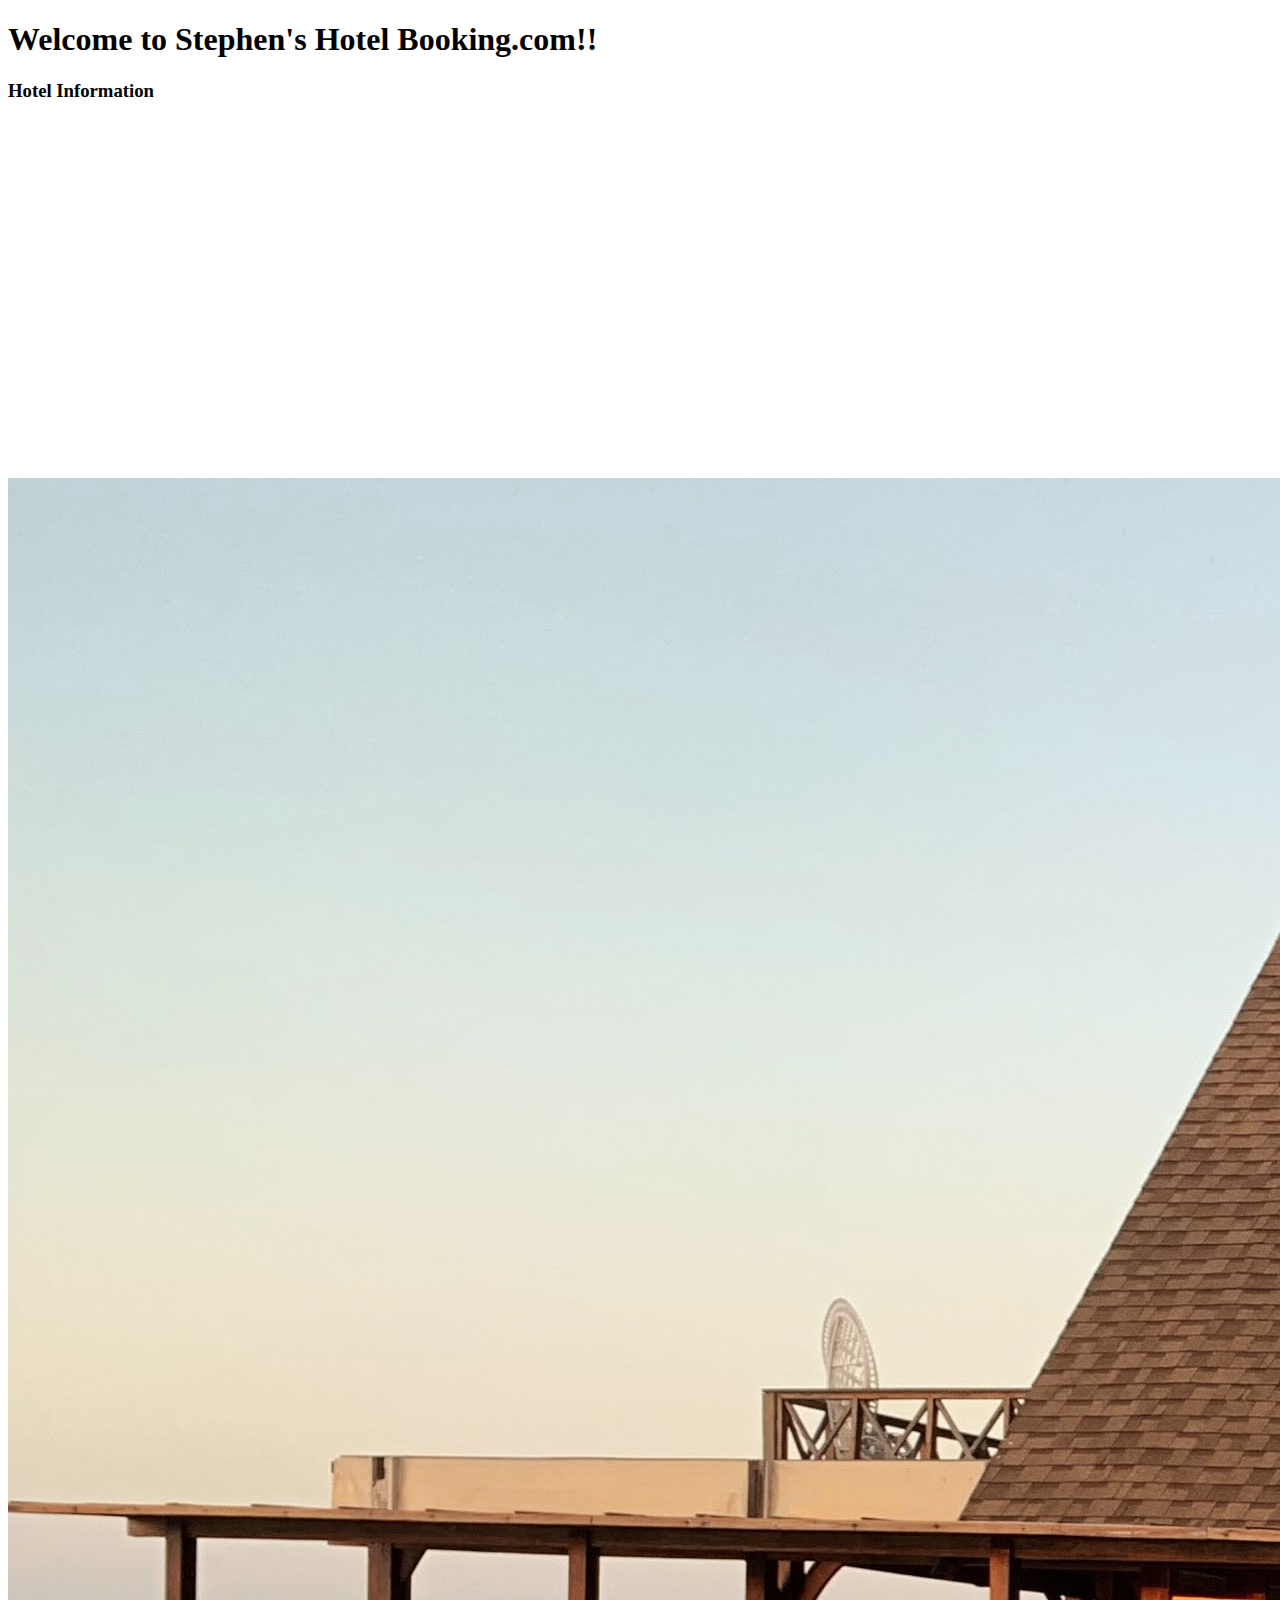
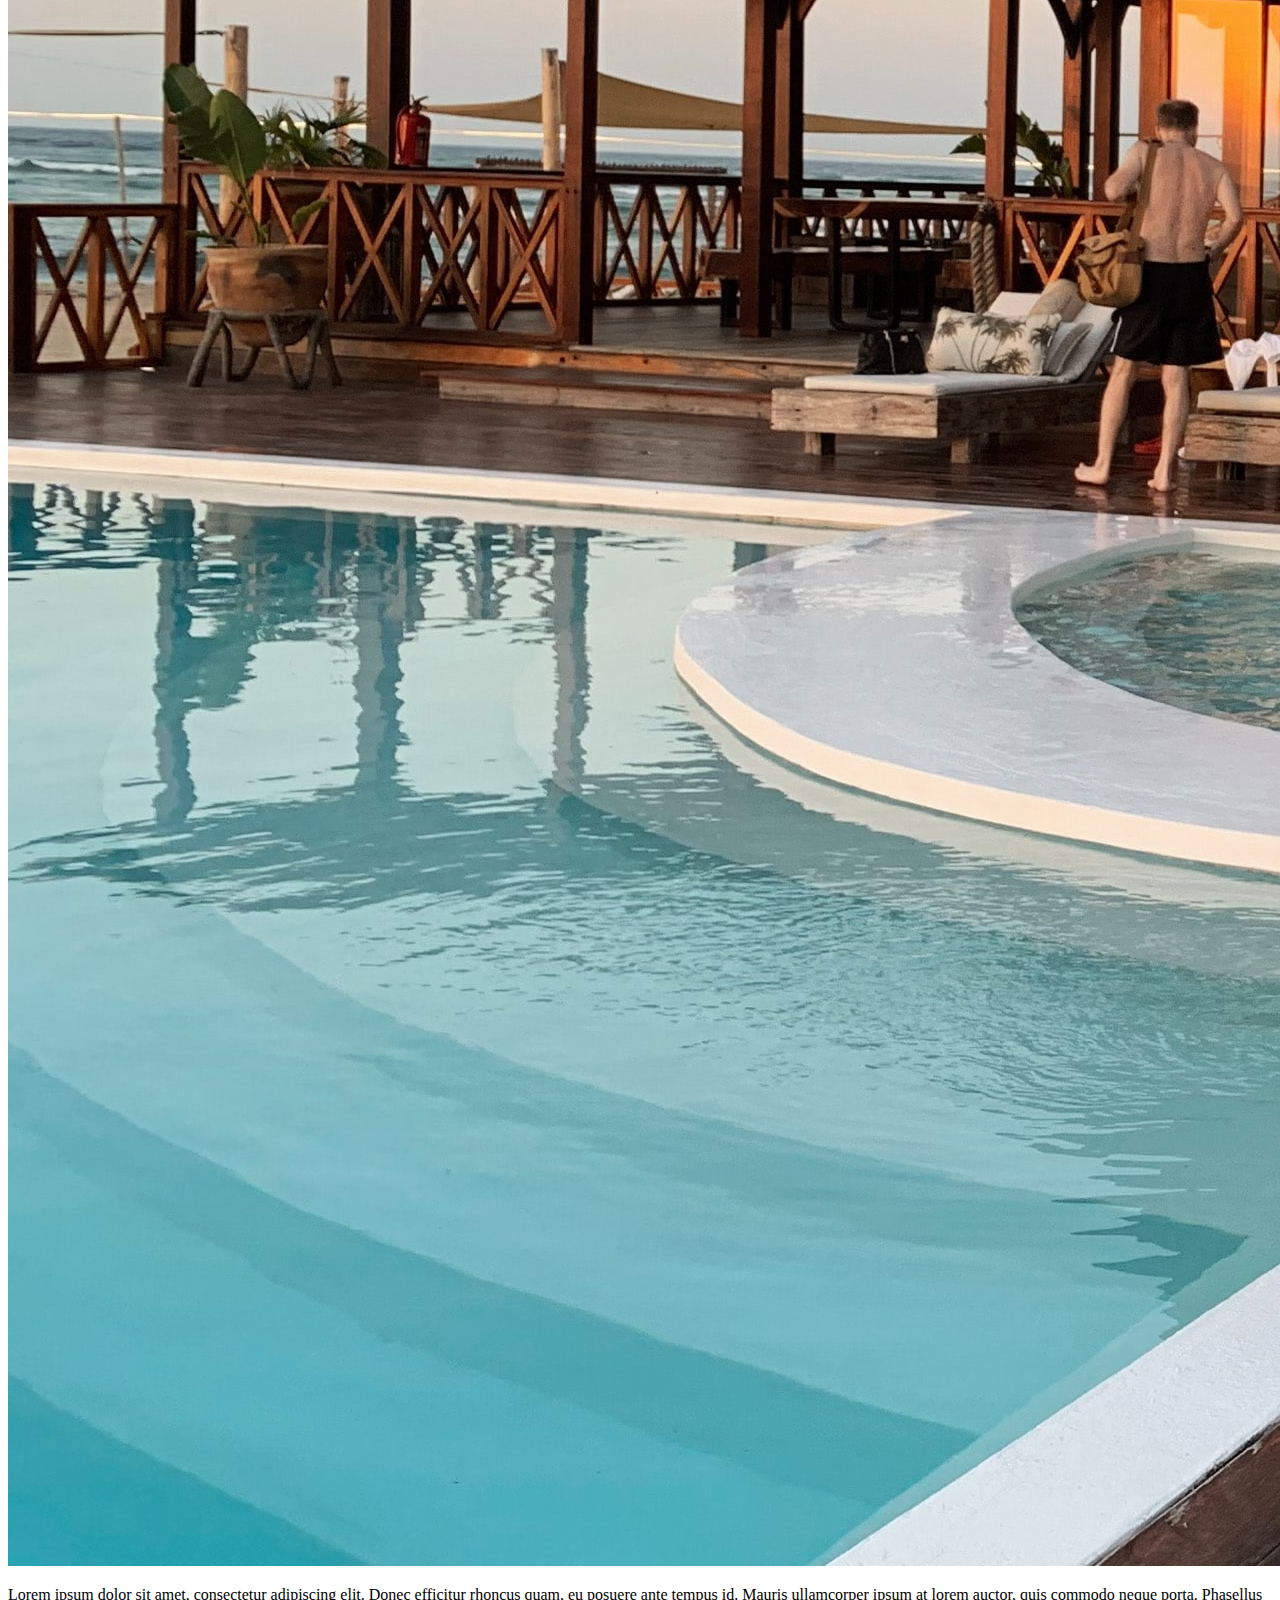
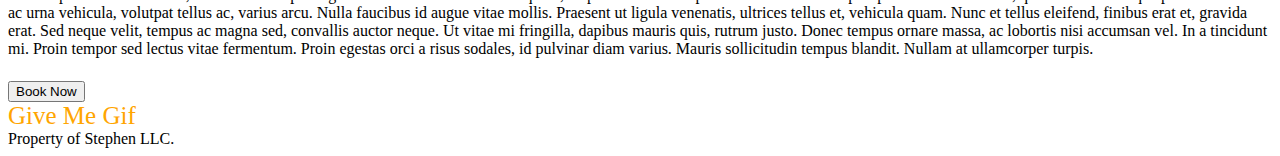
<file: flask_jwt_rest_server/static/index.html>
<!DOCTYPE html>
<html lang="en">
<link rel="stylesheet" type="text/css" href="css/main.css">
<link rel="preconnect" href="https://fonts.googleapis.com">
<link rel="preconnect" href="https://fonts.gstatic.com" crossorigin>
<link href="https://fonts.googleapis.com/css2?family=Andada+Pro&display=swap" rel="stylesheet">
<script type="text/javascript">
	function booking(){
		var booked = 'We Are Full :\'(';
		var button_booking = document.getElementById('book');
		button_booking.textContent = booked;
	}

</script>
      <head> 
		<title> 
		SBooking.com
		</title>
	</head>

<body>
	
	<div>
				
		<h1>
		  	Welcome to Stephen's Hotel Booking.com!!
		</h1>
			  <h3>
			  	Hotel Information
			  </h3>
			  	<img id="fifty" src="images/50.png">
			  	<img id="hotel_img" src="images/hotel.jpg">
		  		<p style= "front-family:Verdana;">

					Lorem ipsum dolor sit amet, consectetur adipiscing elit. Donec efficitur rhoncus quam, eu posuere ante tempus id. Mauris ullamcorper ipsum at lorem auctor, quis commodo neque porta. Phasellus ac urna vehicula, volutpat tellus ac, varius arcu. Nulla faucibus id augue vitae mollis. Praesent ut ligula venenatis, ultrices tellus et, vehicula quam. Nunc et tellus eleifend, finibus erat et, gravida erat. Sed neque velit, tempus ac magna sed, convallis auctor neque. Ut vitae mi fringilla, dapibus mauris quis, rutrum justo. Donec tempus ornare massa, ac lobortis nisi accumsan vel. In a tincidunt mi. Proin tempor sed lectus vitae fermentum. Proin egestas orci a risus sodales, id pulvinar diam varius. Mauris sollicitudin tempus blandit. Nullam at ullamcorper turpis.

		  		</p>

		<button id="book" style= "front-family:Andada Pro;" onclick="booking()"> 
			Book Now
		</button>

		<!-- HELLO --> 
		<a href="gif_gallery.html">
		<div id="gif">
			Give Me Gif
		</div></a>
	</div>
	<footer>Property of Stephen LLC.</footer>
	
		
		
</body>
</html>
</file>
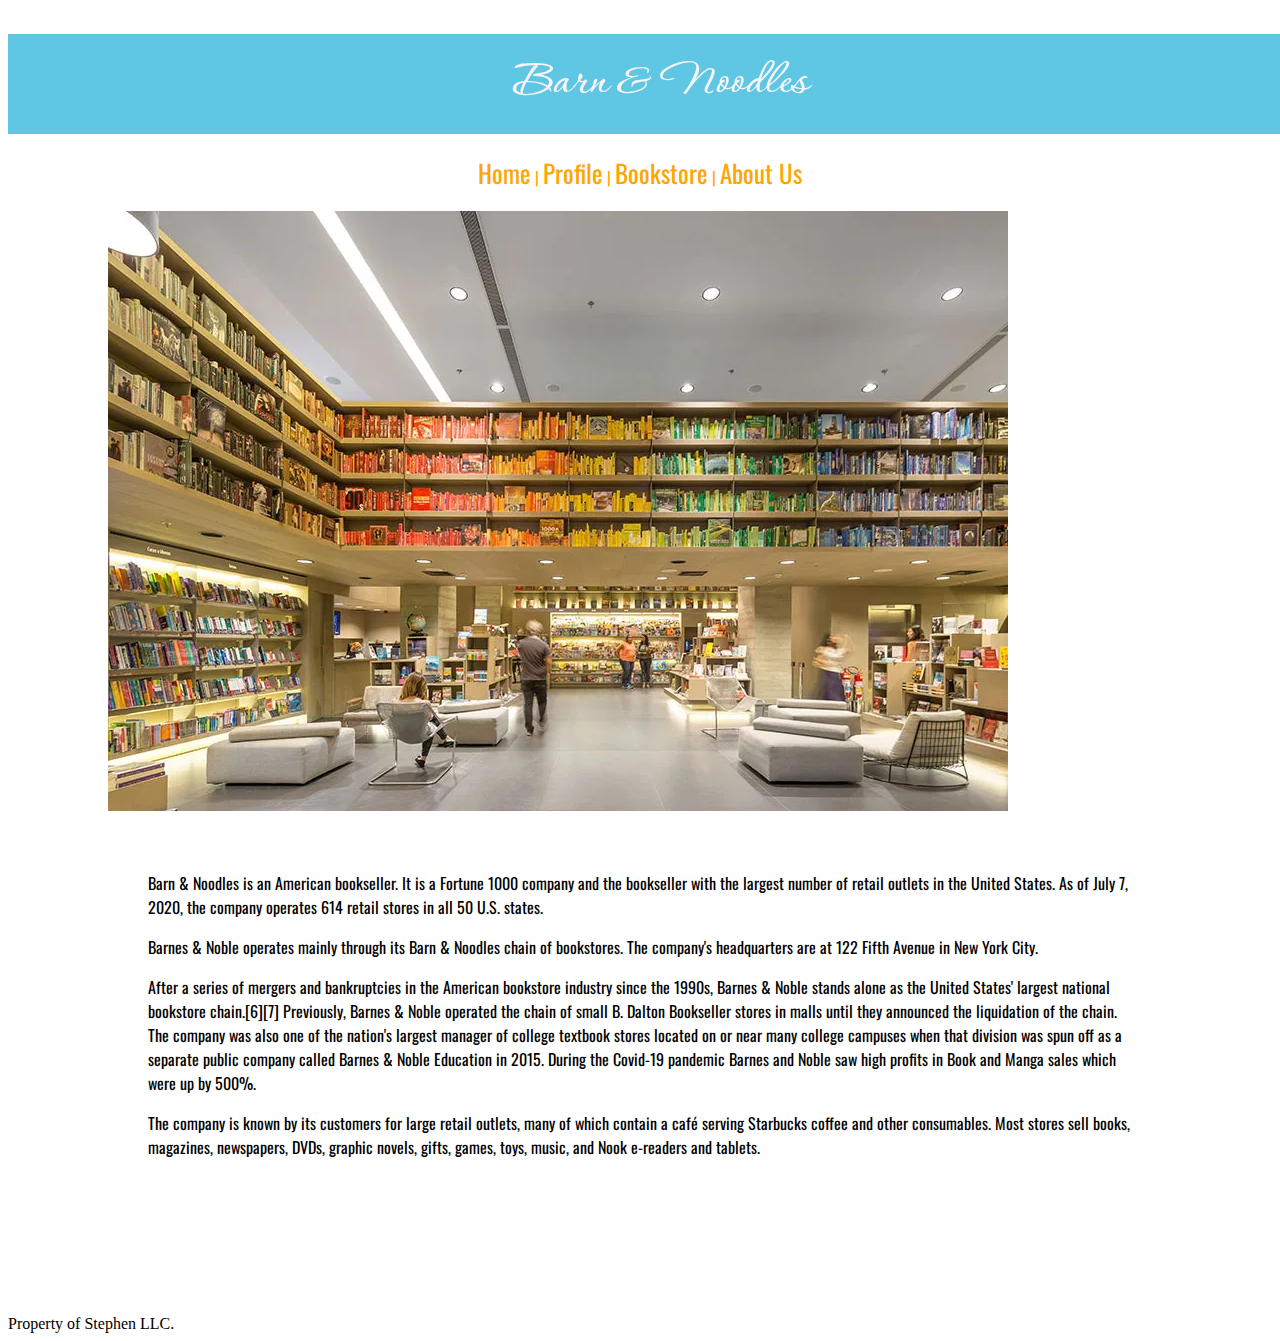
<file: flask_jwt_rest_server/static/about.html>
<!DOCTYPE html>
<html lang="en">
<link rel="preconnect" href="https://fonts.googleapis.com">
<link rel="preconnect" href="https://fonts.gstatic.com" crossorigin>
<link href="https://fonts.googleapis.com/css2?family=Corinthia:wght@700&display=swap" rel="stylesheet"> 
<link href="https://fonts.googleapis.com/css2?family=Oswald:wght@300&display=swap" rel="stylesheet">
<link rel="stylesheet" type="text/css" href="css/main.css">
<link rel="stylesheet" type="text/css" href="css/main.css">
	<style type="text/css">
		.title{
			font-family: Corinthia;
		}
		.book_title{
			font-family: Corinthia;
		}
		nav{
			font-family: Oswald;
		}
	</style>
<script type="text/javascript">
	function booking(){
		var booked = 'We Are Full :\'(';
		var button_booking = document.getElementById('book');
		button_booking.textContent = booked;
	}

</script>
      <head> 
		<title> 
		About
		</title>
	</head>
	<h1 class="title" style="font-family: Corinthia">Barn & Noodles</h1>

	<nav>
		<a href="index.html">Home</a> |
  		<a href="first_form.html">Profile</a> |
  		<a href="bookstore.html">Bookstore</a> |
  		<a href="about.html">About Us</a>
	</nav>

	<div style="text-align; margin-top:20px; padding-left: 100px; padding-right: 100px; padding-bottom: 100px;">
		<img src="images/main.webp" style="text-align: center;">
		<div style="font-family:Oswald; padding: 40px;">
			<p>Barn & Noodles is an American bookseller. It is a Fortune 1000 company and the bookseller with the largest number of retail outlets in the United States. As of July 7, 2020, the company operates 614 retail stores in all 50 U.S. states.</p>

<p>Barnes & Noble operates mainly through its Barn & Noodles chain of bookstores. The company's headquarters are at 122 Fifth Avenue in New York City.</p>

<p>After a series of mergers and bankruptcies in the American bookstore industry since the 1990s, Barnes & Noble stands alone as the United States' largest national bookstore chain.[6][7] Previously, Barnes & Noble operated the chain of small B. Dalton Bookseller stores in malls until they announced the liquidation of the chain. The company was also one of the nation's largest manager of college textbook stores located on or near many college campuses when that division was spun off as a separate public company called Barnes & Noble Education in 2015. During the Covid-19 pandemic Barnes and Noble saw high profits in Book and Manga sales which were up by 500%.</p>

<p>The company is known by its customers for large retail outlets, many of which contain a café serving Starbucks coffee and other consumables. Most stores sell books, magazines, newspapers, DVDs, graphic novels, gifts, games, toys, music, and Nook e-readers and tablets.</p> </div>
	</div>

<body>
	<footer>Property of Stephen LLC.</footer>
	
		
		
</body>
</html>
</file>
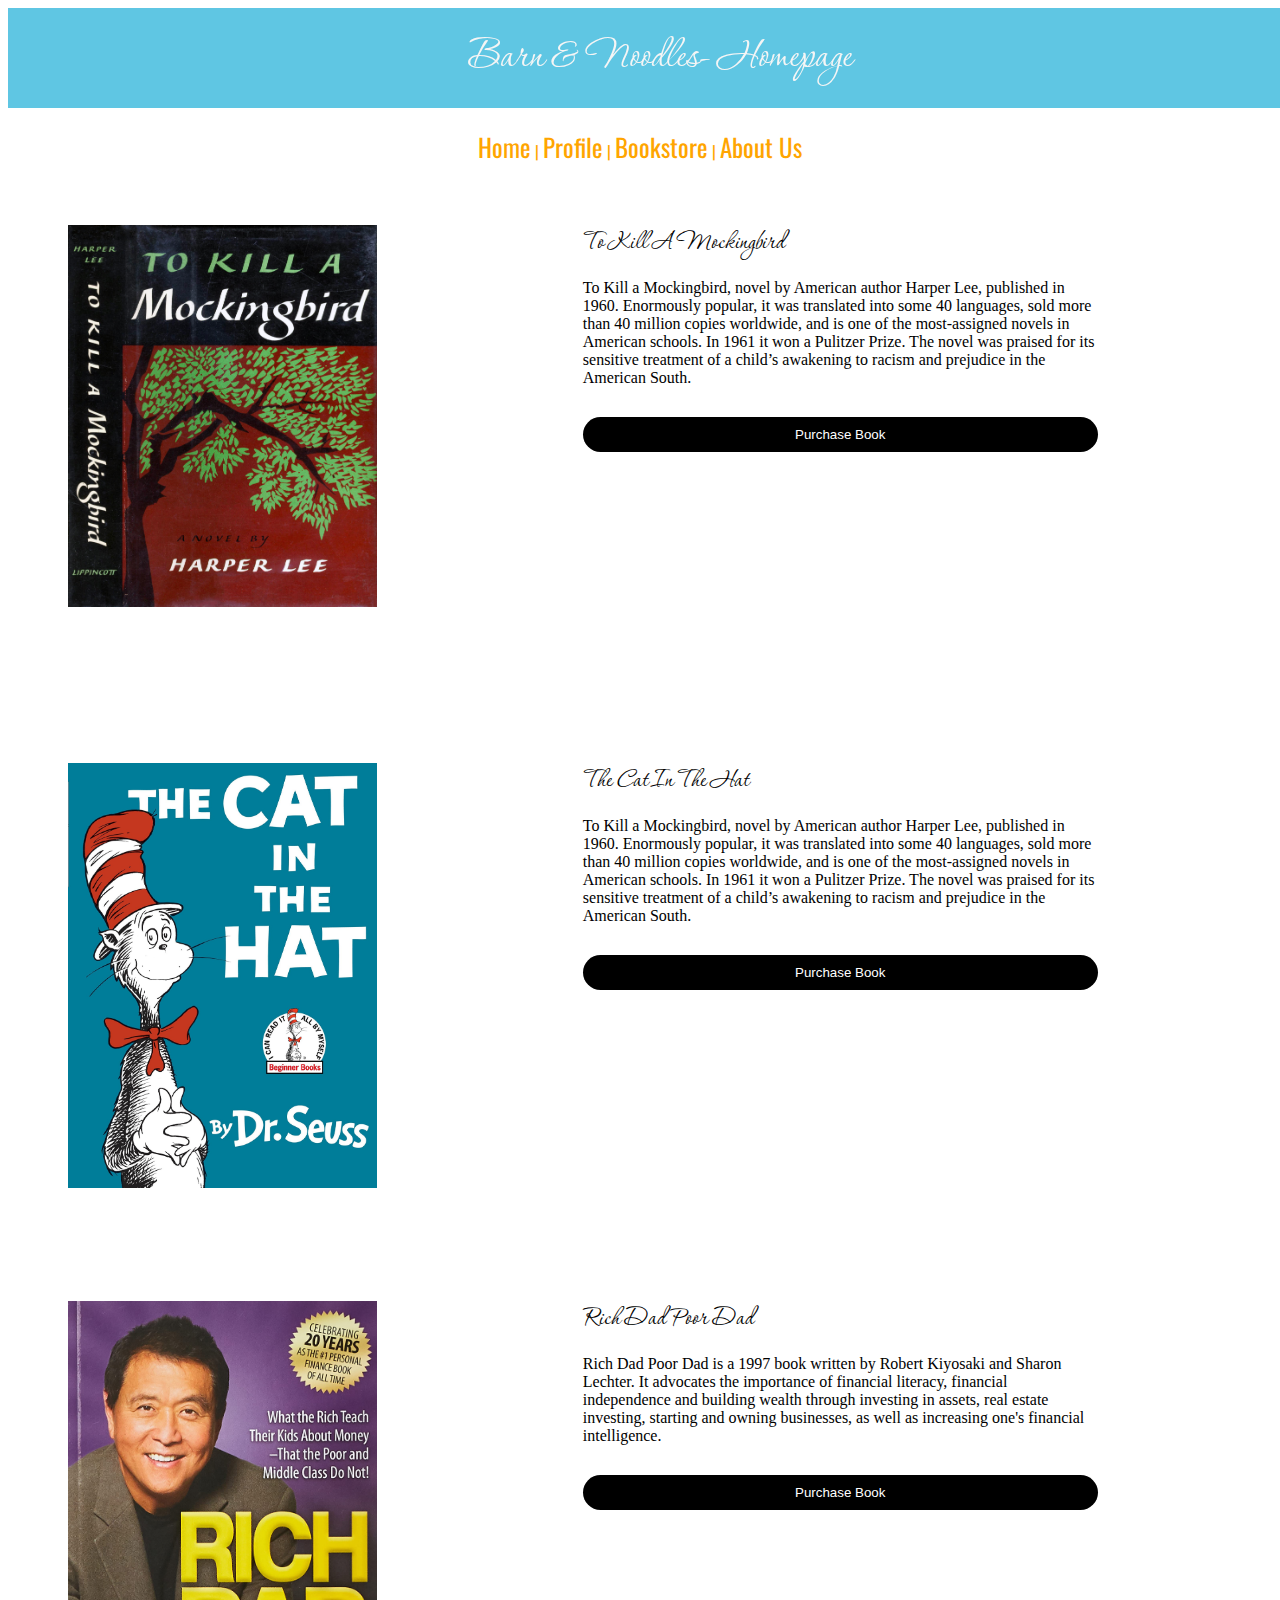
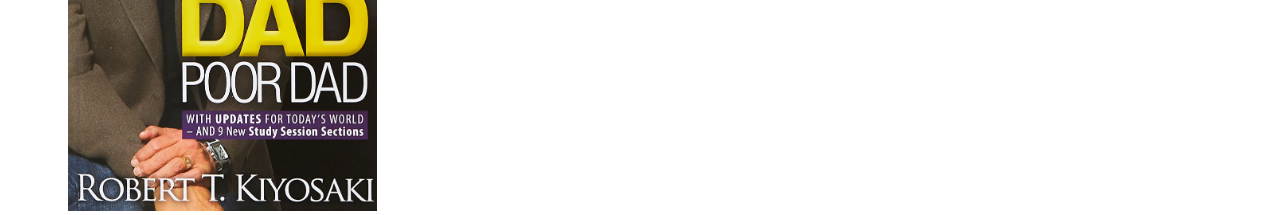
<file: flask_jwt_rest_server/static/bookstore.html>
<!DOCTYPE html>
<html>
<head>
	<meta charset="utf-8">
	<meta name="viewport" content="width=device-width, initial-scale=1">



	<link rel="preconnect" href="https://fonts.googleapis.com">
<link rel="preconnect" href="https://fonts.gstatic.com" crossorigin>
<link href="https://fonts.googleapis.com/css2?family=Corinthia:wght@700&display=swap" rel="stylesheet"> 
<link href="https://fonts.googleapis.com/css2?family=Oswald:wght@300&display=swap" rel="stylesheet">

<link rel="stylesheet" type="text/css" href="css/main.css">


	<link rel="stylesheet" type="text/css" href="css/main.css">
	<style type="text/css">
		.title{
			font-family: Corinthia;
		}
		.book_title{
			font-family: Corinthia;
		}
		nav{
			font-family: Oswald;
		}
	</style>
	<title>Barn & Noodles- Bookstore</title>
</head>
<body class="main">

<div class="title">Barn & Noodles- Homepage</div>

	<nav>
		<a href="index.html">Home</a> |
  		<a href="first_form.html">Profile</a> |
  		<a href="bookstore.html">Bookstore</a> |
  		<a href="about.html">About Us</a>
	</nav>

   
   <div class="item">
   <div class="column-center"><div class="book_title">To Kill A Mockingbird</div><br>To Kill a Mockingbird, novel by American author Harper Lee, published in 1960. Enormously popular, it was translated into some 40 languages, sold more than 40 million copies worldwide, and is one of the most-assigned novels in American schools. In 1961 it won a Pulitzer Prize. The novel was praised for its sensitive treatment of a child’s awakening to racism and prejudice in the American South.
   <form action="/buyBook_id_123" method="POST">
		<button class="purchase">Purchase Book</button>
		</form>
	</div>
   <div class="column-left"><img style="width:60%" src="images/mocking.jpg"></div>
   <div class="column-right"></div>
   </div>

		<!--Kill Mockingbird -->

	<br>


		
		<div class="item">
   <div class="column-center"><div class="book_title">The Cat In The Hat</div><br>To Kill a Mockingbird, novel by American author Harper Lee, published in 1960. Enormously popular, it was translated into some 40 languages, sold more than 40 million copies worldwide, and is one of the most-assigned novels in American schools. In 1961 it won a Pulitzer Prize. The novel was praised for its sensitive treatment of a child’s awakening to racism and prejudice in the American South.
   <form action="/buyBook_id_321" method="POST">
		<button class="purchase">Purchase Book</button>
		</form>
	</div>
   <div class="column-left"><img style="width:60%" src="images/chat.jpg"></div>
   <div class="column-right"></div>
	</div>
		<!--Cat With Hat -->

	<br>
			<div class="item">
   <div class="column-center"><div class="book_title">Rich Dad Poor Dad</div><br>Rich Dad Poor Dad is a 1997 book written by Robert Kiyosaki and Sharon Lechter. It advocates the importance of financial literacy, financial independence and building wealth through investing in assets, real estate investing, starting and owning businesses, as well as increasing one's financial intelligence. 
   <form action="/buyBook_id_124" method="POST">
		<button class="purchase">Purchase Book</button>
		</form>
	</div>
   <div class="column-left"><img style="width:60%" src="images/robert.jpg"></div>
   <div class="column-right"></div>
	</div>
		<!--Rich Dad Poor -->
		

	
</body>
</html>
</file>
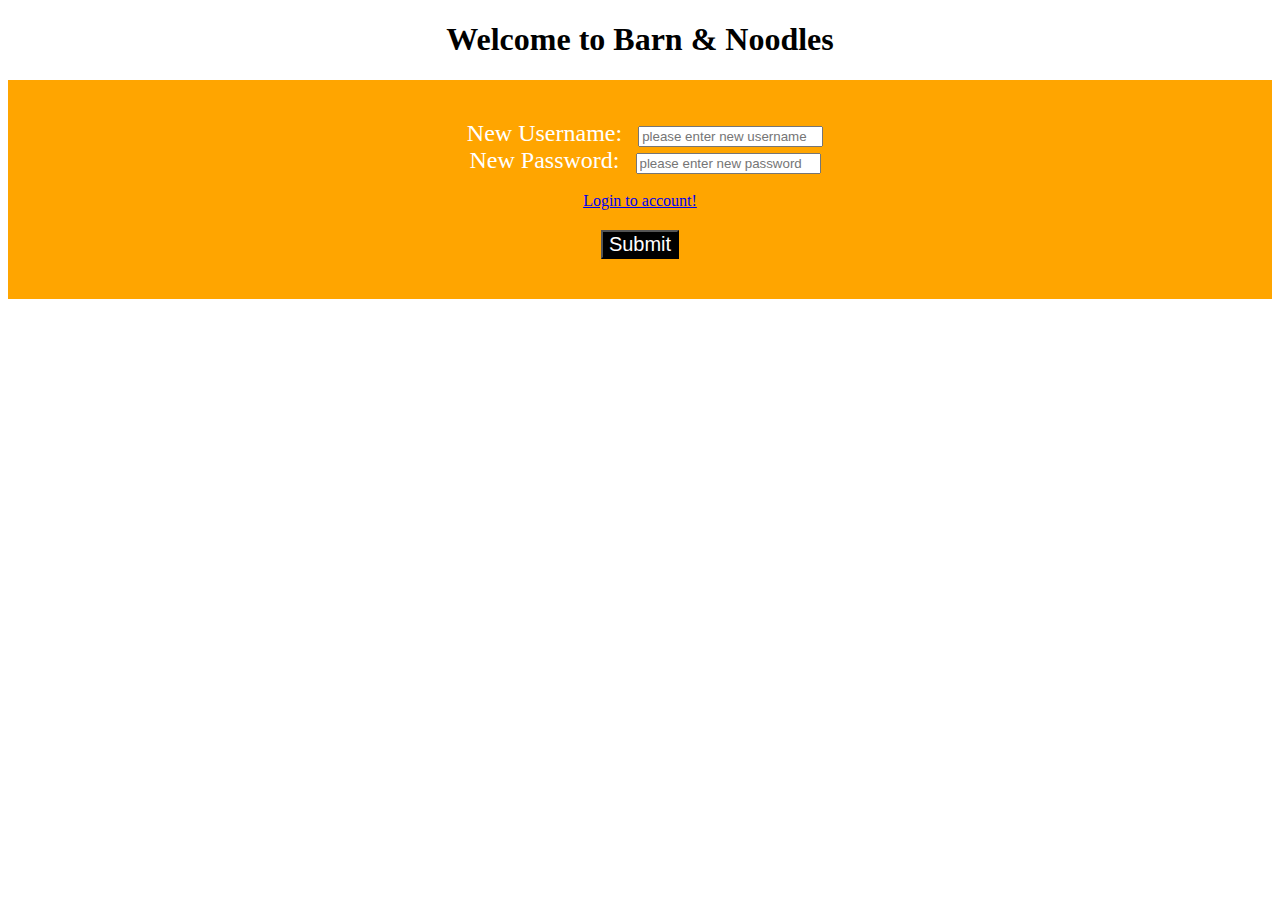
<file: flask_jwt_rest_server/static/create.html>
<!DOCTYPE html>
<html>

  <head>
    <style type="text/css">
      .form{
        color: black;
        font-family: serif;
        font-size: 24px;
        padding: 5x;
        margin: 10px;
        color: white;
      }
      .container{
        padding: 40px;
        text-align: center;
        background-color: orange;
      }
      .submit{
        text-align: center;
        background-color: black;
        color: white;
        margin-top: 20px;
        font-size: 20px;
      }
      #header{
        text-align: center;
      }


    </style>
  </head>

  <body>
    <h1 id="header">Welcome to Barn & Noodles</h1>
    <form action="/addUser" method="POST" class="container">
      <!-- For the username field-->
      <label for="username" class="form">New Username: </label>
      <input type="text" name="username" id="username" required="required" placeholder="please enter new username" value="">
      <br>
      <!--For the password field-->
      <label for="password" class="form">New Password: </label>
      <input type="password" name="password" id="password" required="required" placeholder="please enter new password" value="">
      <br><br>
      <label><a href="first_form.html">Login to account!</a></label><br>
      <!--Submission of the form-->
      <input type="submit" value="Submit" class="submit">
        

    </form>
  </body>
</html>
</file>
<file: flask_jwt_rest_server/static/css/main.css>
body {
            animation: fadeInAnimation ease 3s;
            animation-iteration-count: 1;
            animation-fill-mode: forwards;
        }
        @keyframes fadeInAnimation {
            0% {
                opacity: 0;
            }
            100% {
                opacity: 1;
            }
        }

        .column-left{ 
        	float: left; 
        	width: 45%;
        	height: 400px; 
        }

		.column-right{ float: right;
		 width: 5%;
		 height: 400px; 
		  }
		.column-center{ display: inline-block;
		 width: 45%;
		 height: 400px; 
		  }
      
		.bookstore_list{
			text-align: center;
			list-style: none;
			padding: 20px;
          	color: black;

		}
		.item{
			padding: 40px;
			margin: 20px;
			background-color: white;
			border-color: black;
		}
		.book_cover{
			width: 80%;
		}
		#logo{
			width: 100px;
			height: 50%;
		}
		nav{
			text-align: center;
			color: orange;
			border-color: orange;
		}

		.book_title{
			width: 100%;
			font-size: 30px;
		}
		.purchase{
			margin-top: 30px;
			width: 100%;
			padding: 10px;
			background-color: black;
			border-color: black;
			border-width: 0px;
			border-radius: 20px;
			color: white;
			font-family: Helvetica;
		}
		.purchase:hover{
			color: black;
			transition-duration: 1s;
			background-color: orange;

		}
		.title{
			background-color: #5fc6e3;
			color: whitesmoke;
			padding: 20px;
			font-size: 50px;
			text-align: center;
			margin-bottom: 20px;
			width: 100%;
		}
		a {
			text-decoration: none;
			font-size: 25px;
			color: orange;

		}


		a:hover{
			transition-duration: 1s;
			color: #5fc6e3;
		}
</file>
